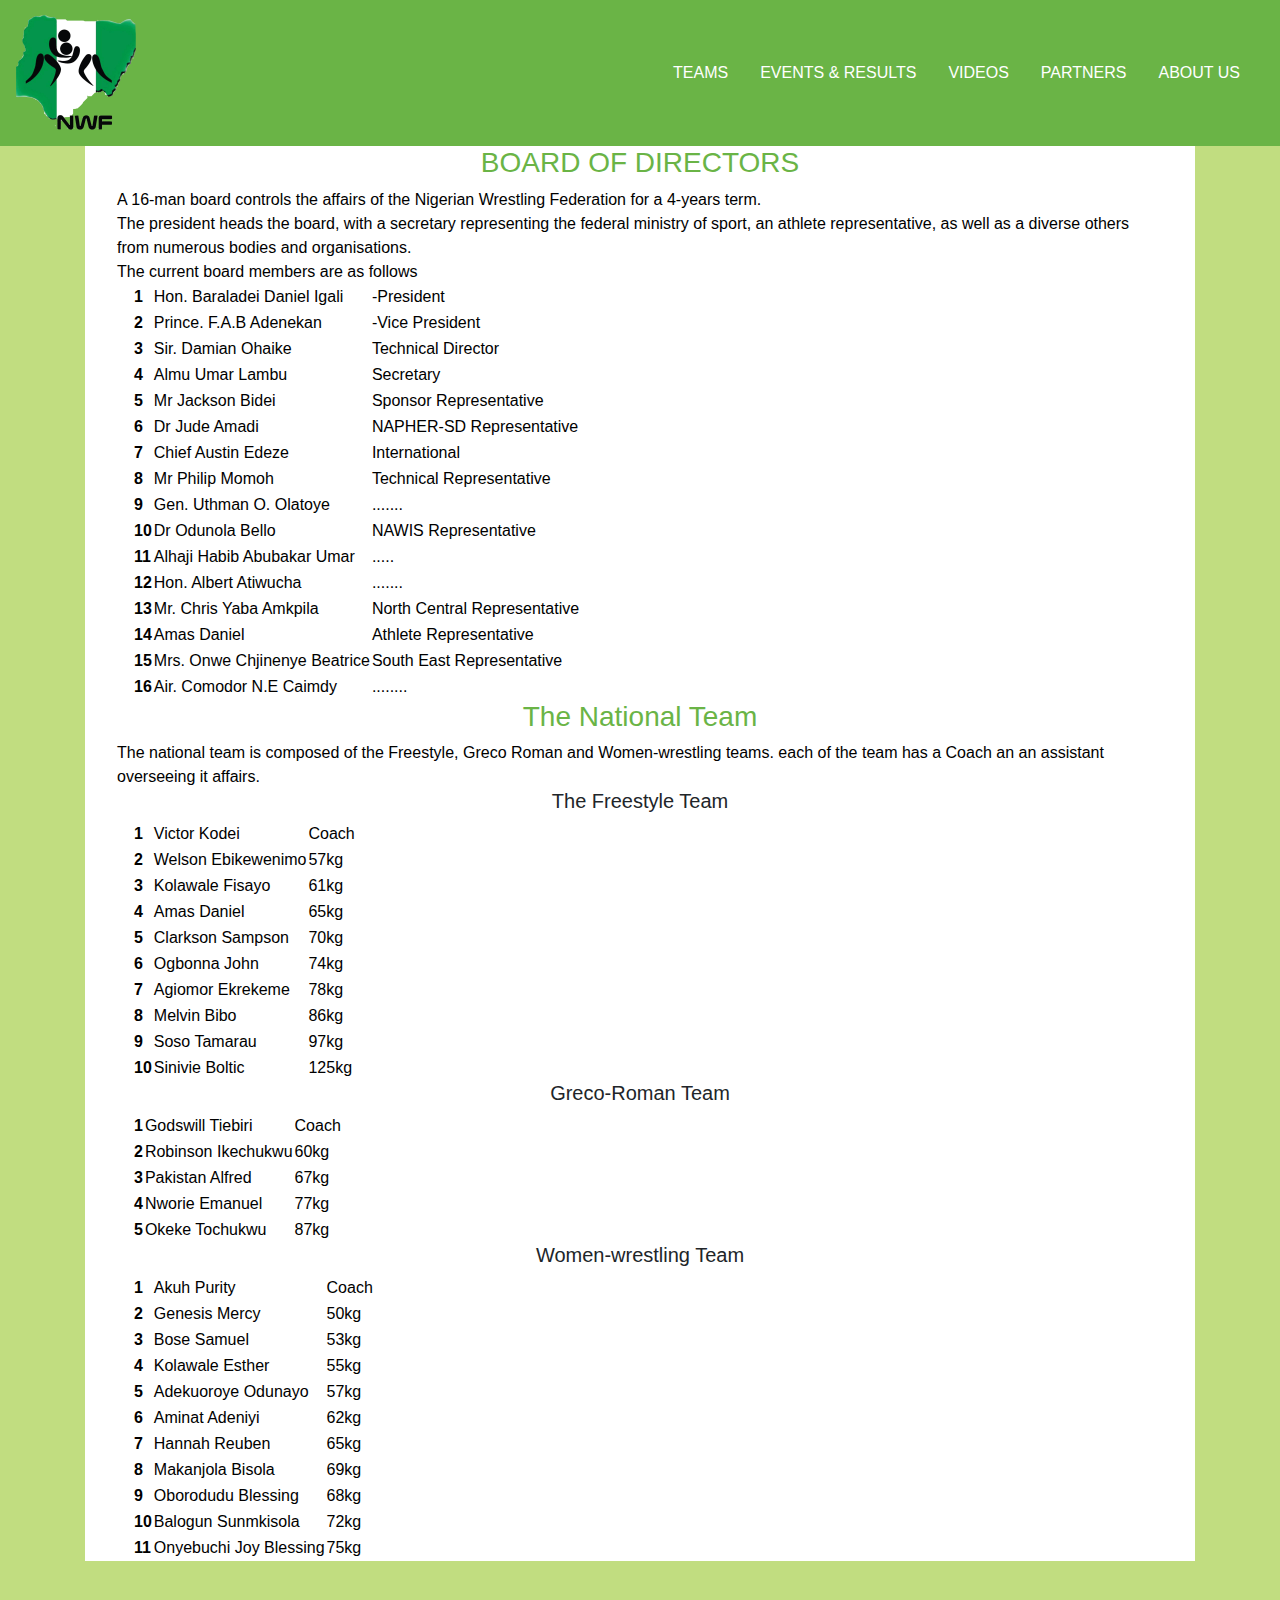
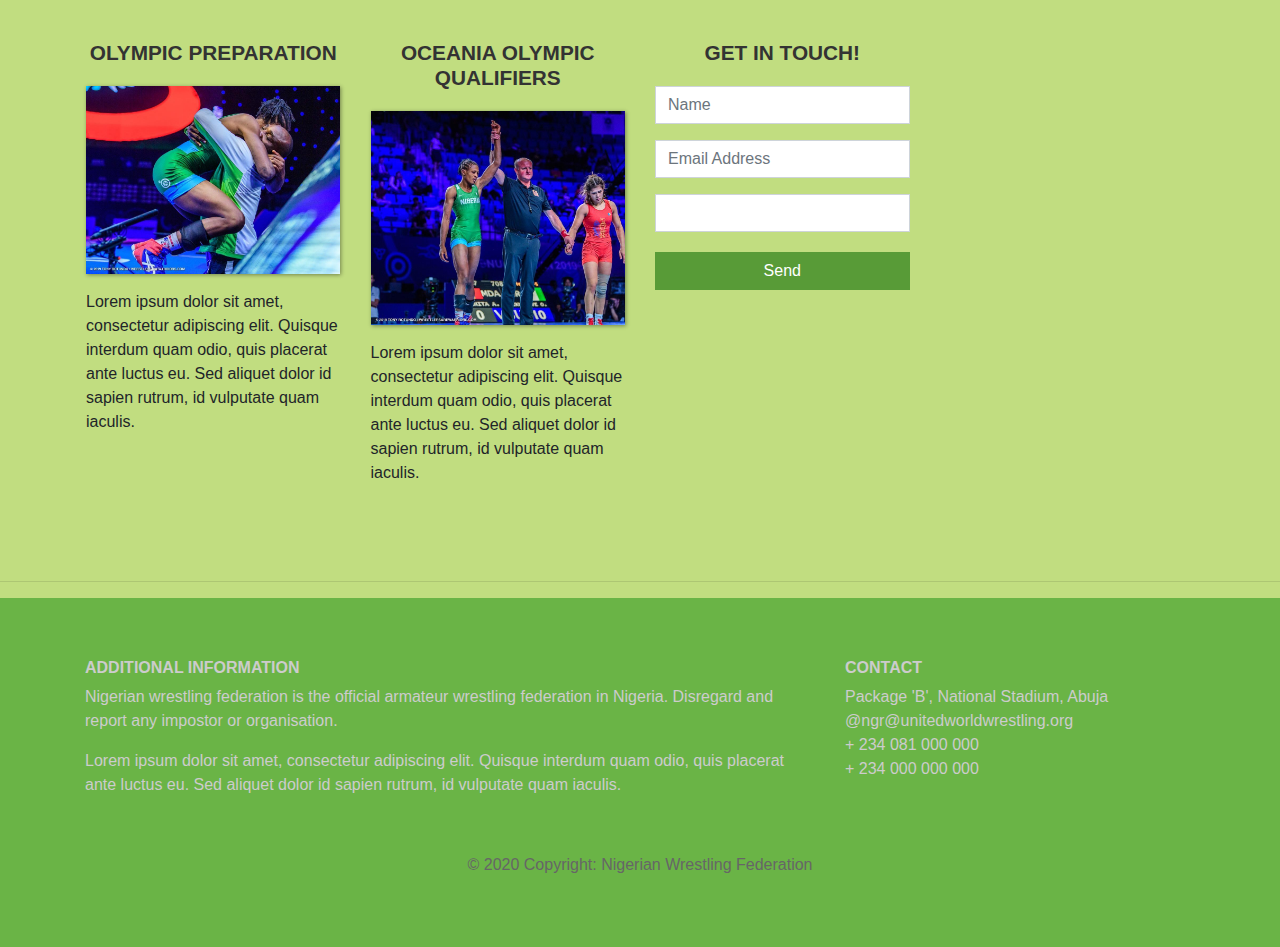
<file: MAIN/About.html>
<!DOCTYPE html>
<html lang="en">
  <head>

    <title> NWF | ABOUT US</title>
	<meta charset="utf-8">
	<link rel="icon" href="images\nwf logo.png">
    <meta name="viewport" content="width=device-width, initial-scale=1">
    <link rel="stylesheet" href="bootstrap/css/bootstrap.min.css">
	<link rel="stylesheet" type="text/css" href="About.css">

  </head>
<body>
	<body>
		<nav class="navbar navbar-expand-md">
			<a class="navbar-brand" href="/index.html"><img src="images\logo.png" alt="Logo"></a>
			<button class="navbar-toggler navbar-dark" type="button" data-toggle="collapse" data-target="#main-navigation">
				<span class="navbar-toggler-icon"></span>
			</button>
			<div class="collapse navbar-collapse" id="main-navigation">
				<ul class="navbar-nav">
					<li class="nav-item">
						<a class="nav-link" href="/MAIN/TEAM.html">TEAMS</a>
					</li>
					<li class="nav-item">
						<a class="nav-link" href="/MAIN/Event.html"> EVENTS & RESULTS</a>
					</li>
					<li class="nav-item">
						<a class="nav-link" href="/MAIN/Videos.html"> VIDEOS</a>
					</li>
					<li class="nav-item">
						<a class="nav-link" href="/MAIN/PARTNERS.html"> PARTNERS</a>
					</li>
					<li class="nav-item">
						<a class="nav-link" href="/MAIN/About.html"> ABOUT US</a>
					</li>
				</ul>
			</div>
		</nav>

<div class="container">
		<div class="description">
			<h3>BOARD OF DIRECTORS </h3>
			<p>A 16-man board controls the affairs of the Nigerian Wrestling Federation for a 4-years term.
			<br> The president heads the board, with a secretary representing the federal ministry of sport, an athlete representative, as well as a diverse others from numerous bodies and organisations.
			<br> The current board members are as follows</p>
				<table class=”table”>    
					<tbody>    <tr>      
                        <th scope=”row”>1</th>      <td class="mem">Hon. Baraladei Daniel Igali</td>      <td class="mem">-President</td>          </tr>    
                        <tr> <th scope=”row”>2</th>      <td class="mem">Prince. F.A.B Adenekan</td>      <td class="mem">-Vice President</td>     </tr>    
                        <tr>  <th scope=”row”>3</th>      <td class="mem">Sir. Damian Ohaike</td>      <td class="mem">Technical Director</td>    </tr>  
                        <tr>  <th scope=”row”>4</th>      <td class="mem">Almu Umar Lambu</td>      <td class="mem">Secretary</td>     </tr> 
                        <tr>  <th scope=”row”>5</th>      <td class="mem">Mr Jackson Bidei</td>      <td class="mem"> Sponsor Representative</td>    </tr> 
                        <tr>  <th scope=”row”>6</th>      <td class="mem">Dr Jude Amadi</td>      <td class="mem">NAPHER-SD Representative</td>    </tr> 
                        <tr>  <th scope=”row”>7</th>      <td class="mem">Chief Austin Edeze</td>      <td class="mem">International</td>    </tr> 
                        <tr>  <th scope=”row”>8</th>      <td class="mem">Mr Philip Momoh</td>      <td class="mem">Technical Representative</td>    </tr> 
                        <tr>  <th scope=”row”>9</th>      <td class="mem">Gen. Uthman O. Olatoye</td>      <td class="mem">.......</td>    </tr> 
                        <tr>  <th scope=”row”>10</th>      <td class="mem"> Dr Odunola Bello</td>      <td class="mem">NAWIS Representative</td>    </tr> 
                        <tr>  <th scope=”row”>11</th>      <td class="mem"> Alhaji Habib Abubakar Umar</td>      <td class="mem"> .....</td>    </tr> 
                        <tr>  <th scope=”row”>12</th>      <td class="mem"> Hon. Albert Atiwucha</td>      <td class="mem">.......</td>    </tr>
                        <tr>  <th scope=”row”>13</th>      <td class="mem"> Mr. Chris Yaba Amkpila</td>      <td class="mem">North Central Representative</td>    </tr> 
                        <tr>  <th scope=”row”>14</th>      <td class="mem"> Amas Daniel</td>      <td class="mem">Athlete Representative</td>    </tr> 
                        <tr>  <th scope=”row”>15</th>      <td class="mem"> Mrs. Onwe Chjinenye Beatrice</td>      <td class="mem">South East Representative</td>    </tr> 
                        <tr>  <th scope=”row”>16</th>      <td class="mem"> Air. Comodor N.E Caimdy</td>      <td class="mem">........</td>    </tr>  
                    </tbody> 
				</table>
					<h3>The National Team </h3>
			<p>The national team is composed of the Freestyle, Greco Roman and Women-wrestling teams. each of the team has a Coach an an assistant overseeing it affairs.</p>
			<h5>The Freestyle Team</h5>
				<table class=”table”>    
					<tbody>    <tr>      
                        <th scope=”row”>1</th>      <td class="mem">Victor Kodei</td>      <td class="mem">Coach</td>          </tr>    
                        <tr> <th scope=”row”>2</th>      <td class="mem">Welson Ebikewenimo</td>      <td class="mem">57kg</td>     </tr>    
                        <tr>  <th scope=”row”>3</th>      <td class="mem">Kolawale Fisayo</td>      <td class="mem">61kg</td>    </tr>  
                        <tr>  <th scope=”row”>4</th>      <td class="mem">Amas Daniel</td>      <td class="mem">65kg</td>     </tr> 
                        <tr>  <th scope=”row”>5</th>      <td class="mem">Clarkson Sampson</td>      <td class="mem"> 70kg</td>    </tr> 
                        <tr>  <th scope=”row”>6</th>      <td class="mem">Ogbonna John</td>      <td class="mem">74kg</td>    </tr> 
                        <tr>  <th scope=”row”>7</th>      <td class="mem">Agiomor Ekrekeme</td>      <td class="mem">78kg</td>    </tr> 
                        <tr>  <th scope=”row”>8</th>      <td class="mem">Melvin Bibo</td>      <td class="mem">86kg</td>    </tr> 
                        <tr>  <th scope=”row”>9</th>      <td class="mem">Soso Tamarau</td>      <td class="mem">97kg</td>    </tr> 
                        <tr>  <th scope=”row”>10</th>      <td class="mem"> Sinivie Boltic</td>    <td class="mem">125kg</td>    </tr>
                    </tbody> 
                </table>
			<h5>Greco-Roman Team</h5>
				<table class=”table”>    
					<tbody>    <tr>      
                        <th scope=”row”>1</th>      <td class="mem">Godswill Tiebiri</td>      <td class="mem">Coach</td>          </tr>    
                        <tr> <th scope=”row”>2</th>      <td class="mem">Robinson Ikechukwu</td>      <td class="mem">60kg</td>     </tr>    
                        <tr>  <th scope=”row”>3</th>    <td class="mem">Pakistan Alfred</td>      <td class="mem">67kg</td>    </tr>  
                        <tr>  <th scope=”row”>4</th>      <td class="mem">Nworie Emanuel</td>      <td class="mem">77kg</td>     </tr> 
                        <tr>  <th scope=”row”>5</th>      <td class="mem">Okeke Tochukwu</td>      <td class="mem"> 87kg</td>    </tr> 
                    </tbody> 
                </table>		
				<h5>Women-wrestling Team</h5>
					<table class=”table”>    
						<tbody>    <tr>      
							<th scope=”row”>1</th>      <td class="mem">Akuh Purity</td>      <td class="mem">Coach</td>          </tr>    
							<tr> <th scope=”row”>2</th>      <td class="mem">Genesis Mercy</td>      <td class="mem">50kg</td>     </tr>    
							<tr>  <th scope=”row”>3</th>      <td class="mem">Bose Samuel</td>      <td class="mem">53kg</td>    </tr>  
							<tr>  <th scope=”row”>4</th>      <td class="mem">Kolawale Esther</td>      <td class="mem">55kg</td>     </tr> 
							<tr>  <th scope=”row”>5</th>      <td class="mem">Adekuoroye Odunayo</td>      <td class="mem"> 57kg</td>    </tr> 
							<tr>  <th scope=”row”>6</th>      <td class="mem">Aminat Adeniyi</td>      <td class="mem">62kg</td>    </tr> 
							<tr>  <th scope=”row”>7</th>      <td class="mem">Hannah Reuben</td>      <td class="mem">65kg</td>    </tr> 
							<tr>  <th scope=”row”>8</th>      <td class="mem">Makanjola Bisola</td>      <td class="mem">69kg</td>    </tr> 
							<tr>  <th scope=”row”>9</th>      <td class="mem">Oborodudu Blessing</td>      <td class="mem">68kg</td>    </tr> 
							<tr>  <th scope=”row”>10</th>      <td class="mem"> Balogun Sunmkisola</td>      <td class="mem">72kg</td>    </tr> 
							<tr>  <th scope=”row”>11</th>      <td class="mem"> Onyebuchi Joy Blessing</td>      <td class="mem"> 75kg</td>    </tr>
						</tbody> 
					</table>
		</div>
	</div>
</div>
	<div class="container features">
		<div class="row"> 
			<div class="col-lg-3 col-md-3 col-sm-4">
				<h3 class="feature-title">Olympic Preparation</h3>
				<img src="images/column-1.jpg" class="img-fluid">
				<p>Lorem ipsum dolor sit amet, consectetur adipiscing elit. Quisque interdum quam odio, quis placerat ante luctus eu. Sed aliquet dolor id sapien rutrum, id vulputate quam iaculis.</p>
			</div>
			<div class="col-lg-3 col-md-3 col-sm-4">
				<h3 class="feature-title">Oceania Olympic Qualifiers</h3>
				<img src="images/column-2.jpg" class="img-fluid">
				<p>Lorem ipsum dolor sit amet, consectetur adipiscing elit. Quisque interdum quam odio, quis placerat ante luctus eu. Sed aliquet dolor id sapien rutrum, id vulputate quam iaculis.</p>
			</div>
			<div class="col-lg-3 col-md-3 col-sm-4">	
				<h3 class="feature-title">Get in Touch!</h3>
				<div class="form-group">
					<input type="text" class="form-control" placeholder="Name" name="">
				</div>
				<div class="form-group">
					<input type="email" class="form-control" placeholder="Email Address" name="email">
				</div>
				<div class="form-group">
					<text class="form-control" rows="4"></text>
				</div>
				<input type="submit" class="btn btn-secondary btn-block" value="Send" name="">
			</div>
		</div> 
	</div>
	<hr>
	<footer class="page-footer">
		<div class="container">
			<div class="row">
				<div class="col-lg-8 col-md-8 col-sm-12">
					<h6 class="text-uppercase font-weight-bold">Additional Information</h6>
					<p> Nigerian wrestling federation is the official armateur wrestling federation in Nigeria. Disregard and report any impostor or organisation.</p>
					<p>Lorem ipsum dolor sit amet, consectetur adipiscing elit. Quisque interdum quam odio, quis placerat ante luctus eu. Sed aliquet dolor id sapien rutrum, id vulputate quam iaculis.</p>
				</div>
				<div class="col-lg-4 col-md-4 col-sm-12">
					<h6 class="text-uppercase font-weight-bold">Contact</h6>
					<p>Package 'B', National Stadium, Abuja
					<br/>@ngr@unitedworldwrestling.org
					<br/>+ 234 081 000 000
					<br/>+ 234 000 000 000</p>
				</div>
			</div>
		</div>
		<div class="footer-copyright text-center">© 2020 Copyright: Nigerian Wrestling Federation</div>
	</footer>

<script src="jquery-3.3.1.min.js"></script>
<script src="bootstrap/js/bootstrap.min.js"></script>
<script src="main.js"></script>
</body>
</html>
</file>
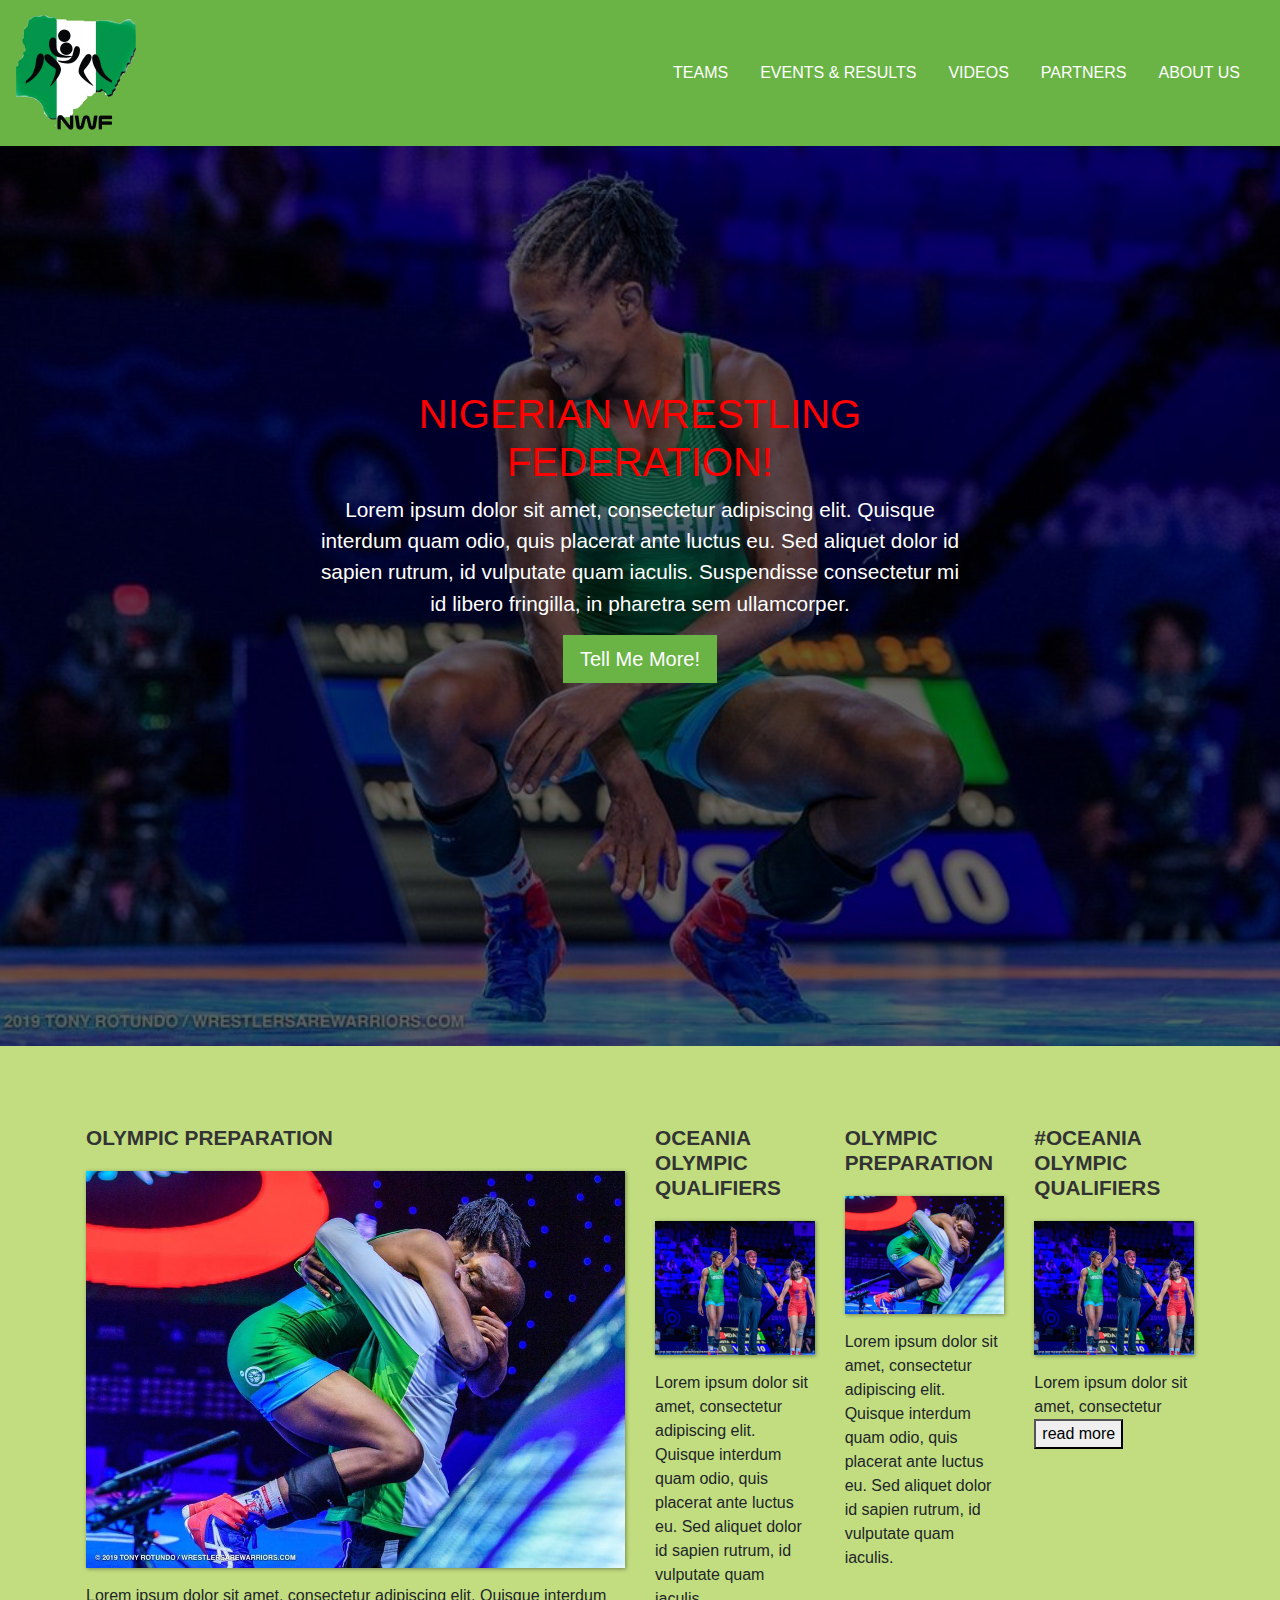
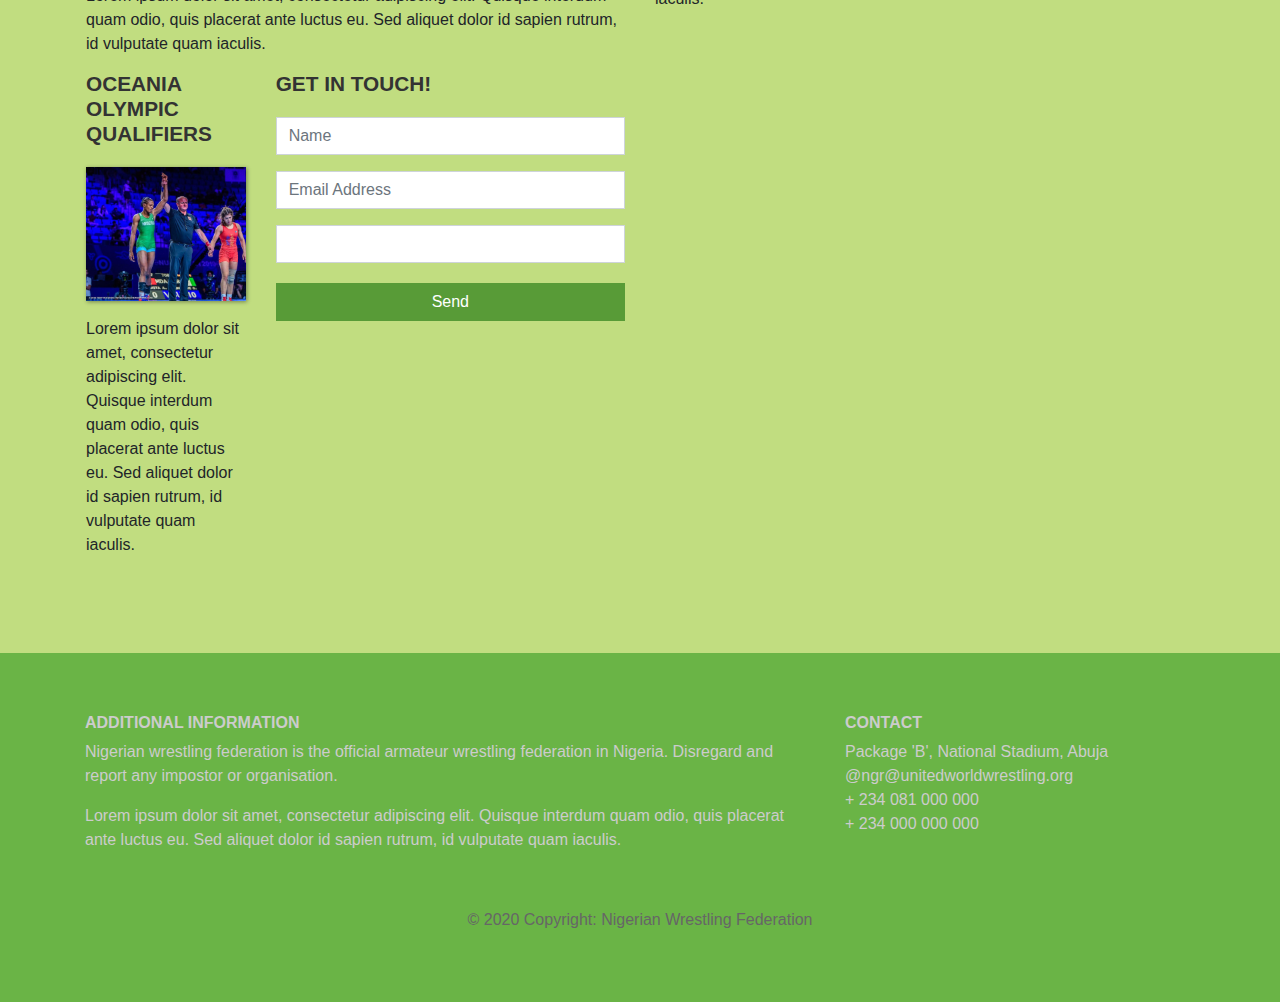
<file: MAIN/Videos.html>
<!DOCTYPE html>
<html lang="en">
  <head>

    <title>Home | VIDEOS</title>
    <meta charset="utf-8">
    <link rel="icon" href="%PUBLIC_URL%/favicon.ico" />
    <meta name="viewport" content="width=device-width, initial-scale=1">
    <link rel="stylesheet" href="bootstrap/css/bootstrap.min.css">
	<link rel="stylesheet" type="text/css" href="main.css">

  </head>
<body>
	<body>
		<nav class="navbar navbar-expand-md">
			<a class="navbar-brand" href="/MAIN/index.html"><img src="images\logo.png" alt="Logo"></a>
			<button class="navbar-toggler navbar-dark" type="button" data-toggle="collapse" data-target="#main-navigation">
				<span class="navbar-toggler-icon"></span>
			</button>
			<div class="collapse navbar-collapse" id="main-navigation">
				<ul class="navbar-nav">
					<li class="nav-item">
						<a class="nav-link" href="/MAIN/TEAM.html">TEAMS</a>
					</li>
					<li class="nav-item">
						<a class="nav-link" href="#">EVENTS & RESULTS</a>
					</li>
					<li class="nav-item">
						<a class="nav-link" href="/MAIN/Videos.html">VIDEOS</a>
					</li>
					<li class="nav-item">
						<a class="nav-link" href="/MAIN/PARTNERS.html">PARTNERS</a>
					</li>
					<li class="nav-item">
						<a class="nav-link" href="/MAIN/About.html">ABOUT US</a>
					</li>
			</div>
		</nav>
	
		
	<header class="page-header header container-fluid">
		<div class="overlay"></div>
		<div class="description">
			<h1>NIGERIAN WRESTLING FEDERATION!</h1>
			<p>Lorem ipsum dolor sit amet, consectetur adipiscing elit. Quisque interdum quam odio, quis placerat ante luctus eu. Sed aliquet dolor id sapien rutrum, id vulputate quam iaculis. Suspendisse consectetur mi id libero fringilla, in pharetra sem ullamcorper.</p>
			<button class="btn btn-outline-secondary btn-lg">Tell Me More!</button>
		</div>
	</header>

	<div class="container features">
		<div class="row">
			<div class="col-lg-6 col-md-6 col-sm-12">
				<h3 class="feature-title">Olympic Preparation</h3>
				<img src="images/column-1.jpg" class="img-fluid">
				<p>Lorem ipsum dolor sit amet, consectetur adipiscing elit. Quisque interdum quam odio, quis placerat ante luctus eu. Sed aliquet dolor id sapien rutrum, id vulputate quam iaculis.</p>
			</div>

			<div class="col-lg-2 col-md-3 col-sm-6">
				<h3 class="feature-title">Oceania Olympic Qualifiers</h3>
				<img src="images/column-2.jpg" class="img-fluid">
				<p>Lorem ipsum dolor sit amet, consectetur adipiscing elit. Quisque interdum quam odio, quis placerat ante luctus eu. Sed aliquet dolor id sapien rutrum, id vulputate quam iaculis.</p>
			</div>
			<div class="col-lg-2 col-md-3 col-sm-6">
				<h3 class="feature-title">Olympic Preparation</h3>
				<img src="images/column-1.jpg" class="img-fluid">
				<p>Lorem ipsum dolor sit amet, consectetur adipiscing elit. Quisque interdum quam odio, quis placerat ante luctus eu. Sed aliquet dolor id sapien rutrum, id vulputate quam iaculis.</p>
			</div>
			<div class="col-lg-2 col-md-3 col-sm-6">
				<h3 class="feature-title">#Oceania Olympic Qualifiers</h3>
				<img src="images/column-2.jpg" class="img-fluid">
				<p>Lorem ipsum dolor sit amet, consectetur <button onclick="revealMessage" > read more</button>
					<span id="hiddenMessage" style="display: none 
					;" >adipiscing elit. Quisque interdum quam odio, quis placerat ante luctus eu. Sed aliquet dolor id sapien rutrum, id vulputate quam iaculis.</span> </p>
            </div>
            <div class="col-lg-2 col-md-3 col-sm-6">
				<h3 class="feature-title">Oceania Olympic Qualifiers</h3>
				<img src="images/column-2.jpg" class="img-fluid">
				<p>Lorem ipsum dolor sit amet, consectetur adipiscing elit. Quisque interdum quam odio, quis placerat ante luctus eu. Sed aliquet dolor id sapien rutrum, id vulputate quam iaculis.</p>
			</div>
			<div class="col-lg-4 col-md-4 col-sm-12">	
				<h3 class="feature-title">Get in Touch!</h3>
				<div class="form-group">
					<input type="text" class="form-control" placeholder="Name" name="">
				</div>
				<div class="form-group">
					<input type="email" class="form-control" placeholder="Email Address" name="email">
				</div>
				<div class="form-group">
					<text class="form-control" rows="4"></text>
				</div>
				<input type="submit" class="btn btn-secondary btn-block" value="Send" name="">
			</div>
		</div> 
	</div>
	
	<footer class="page-footer">
		<div class="container">
			<div class="row">
				<div class="col-lg-8 col-md-8 col-sm-12">
					<h6 class="text-uppercase font-weight-bold">Additional Information</h6>
					<p> Nigerian wrestling federation is the official armateur wrestling federation in Nigeria. Disregard and report any impostor or organisation.</p>
					<p>Lorem ipsum dolor sit amet, consectetur adipiscing elit. Quisque interdum quam odio, quis placerat ante luctus eu. Sed aliquet dolor id sapien rutrum, id vulputate quam iaculis.</p>
				</div>
				<div class="col-lg-4 col-md-4 col-sm-12">
					<h6 class="text-uppercase font-weight-bold">Contact</h6>
					<p>Package 'B', National Stadium, Abuja
					<br/>@ngr@unitedworldwrestling.org
					<br/>+ 234 081 000 000
					<br/>+ 234 000 000 000</p>
				</div>
			</div>
		</div>
		<div class="footer-copyright text-center">© 2020 Copyright: Nigerian Wrestling Federation</div>
	</footer>
<script src="jquery-3.3.1.min.js"></script>
<script src="bootstrap/js/bootstrap.min.js"></script>
<script src="main.js"></script>
</body>
</html>
</file>
<file: MAIN/About.css>
body {
	padding: 0;
	margin: 0;
	background: #c1dd80;
}

/*--- navigation bar ---*/
.description{
	background-color: #fff;
}
.navbar {
	background: #6ab446;
}
.hide{
	display: none
	
}
.nav-link,
.navbar-brand {
	color: #fff;
	cursor: pointer;
}

.nav-link {
	margin-right: 1em !important;
}

.nav-link:hover {
	color: #000;
}

.navbar-collapse {
	justify-content: flex-end;
}

/*--- header ---*/

.content {
	background: white;
    position: relative;
    padding: 60px 0 30px;
    margin-top: 3rem;
    margin-right: 5rems;
}
.table{ margin-top: 2em;}


h3 {
    color: #6ab446;
    text-align: center;
}
h5 {
    text-align: center;
}
.description {
	padding: 0 auto;

}

.description p {
    margin: 0 2rem;
	color: #000000;
    font-size: 1rem;
}

.description table {
    margin:0rem 3rem ;
	color: #000000;
    font-size: 1 rem;
    padding: 3rem;
}
 .mem {
     margin: 2px;
 }


/*--- feature section ---*/

.features {
	margin: 4em auto;
	padding: 1em;
	position: relative;
}

.feature-title {
	color: #333;
	font-size: 1.3rem;
	font-weight: 700;
	margin-bottom: 20px;
	text-transform: uppercase;
}

.features img {
	-webkit-box-shadow: 1px 1px 4px rgba(0, 0, 0, 0.4);
	-moz-box-shadow: 1px 1px 4px rgba(0, 0, 0, 0.4);
	box-shadow: 1px 1px 4px rgba(0, 0, 0, 0.4);
	margin-bottom: 16px;
}

.features .form-control,
.features input {
	border-radius: 0;
}

.features .btn {
	background-color: #589b37;
	border: 1px solid #589b37;
	color: #fff;
	margin-top: 20px;
}

.features .btn:hover {
	background-color: #333;
	border: 1px solid #333;
}

/*--- footer ---*/

.page-footer {
	background-color: #6ab446;
	color: #ccc;
	padding: 60px 0 30px;
}

.footer-copyright {
	color: #666;
	padding: 40px 0;
}

/*--- media queries ---*/

@media (max-width: 575.98px) {

	.description {
		left: 0;
		padding: 10px 0px 0px;
		position: absolute;
		top: 10%;
		transform: none;
		text-align: justify;
	}
	
	.description h3 {
		font-size: 2em;
		padding: 2em 0 0 ;
	
	}
	.description p {
		font-size: 1.2rem;
	}
	
	.features {
		margin: 0;
	}

}
.table{
	margin: 0px;
	padding: 0 4rem;
}
</file>
<file: MAIN/main.css>
body {
	padding: 0;
	margin: 0;
	background: #c1dd80;
}

/*--- navigation bar ---*/

.navbar {
	background: #6ab446;
}
.hide{
	display: none
	
}
.nav-link,
.navbar-brand {
	color: #fff;
	cursor: pointer;
}

.nav-link {
	margin-right: 1em !important;
}

.nav-link:hover {
	color: #000;
}

.navbar-collapse {
	justify-content: flex-end;
}

/*--- header ---*/

.header {
	background-image: url('images/header-background.jpg');
	background-size: cover;
	background-position: center;
	position: relative;
}

.overlay {
	position: absolute;
	min-height: 100%;
	min-width: 100%;
	left: 0;
	top: 0;
	background: rgba(0, 0, 0, 0.6);
}

.description {
	left: 50%;
	position: absolute;
	top: 45%;
	transform: translate(-50%, -55%);
	text-align: center;
}

.description h1 {
	color: rgb(255, 0, 0);
}

.description p {
	color: #fff;
	font-size: 1.3rem;
	line-height: 1.5;
}

.description button {
	border: 1px solid #6ab446;
	background: #6ab446;
	border-radius: 0;
	color: #fff;
}

.description button:hover {
	border: 1px solid #fff;
	background: #fff;
	color: #000;
}

/*--- feature section ---*/

.features {
	margin: 4em auto;
	padding: 1em;
	position: relative;
}

.feature-title {
	color: #333;
	font-size: 1.3rem;
	font-weight: 700;
	margin-bottom: 20px;
	text-transform: uppercase;
}

.features img {
	-webkit-box-shadow: 1px 1px 4px rgba(0, 0, 0, 0.4);
	-moz-box-shadow: 1px 1px 4px rgba(0, 0, 0, 0.4);
	box-shadow: 1px 1px 4px rgba(0, 0, 0, 0.4);
	margin-bottom: 16px;
}

.features .form-control,
.features input {
	border-radius: 0;
}

.features .btn {
	background-color: #589b37;
	border: 1px solid #589b37;
	color: #fff;
	margin-top: 20px;
}

.features .btn:hover {
	background-color: #333;
	border: 1px solid #333;
}

/*--- footer ---*/

.page-footer {
	background-color: #6ab446;
	color: #ccc;
	padding: 60px 0 30px;
}

.footer-copyright {
	color: #666;
	padding: 40px 0;
}

/*--- media queries ---*/

@media (max-width: 575.98px) {

	.description {
		left: 0;
		padding: 0 15px;
		position: absolute;
		top: 10%;
		transform: none;
		text-align: center;
	}
	
	.description h1 {
		font-size: 2em;
	}
	
	.description p {
		font-size: 1.2rem;
	}
	
	.features {
		margin: 0;
	}

}
</file>
